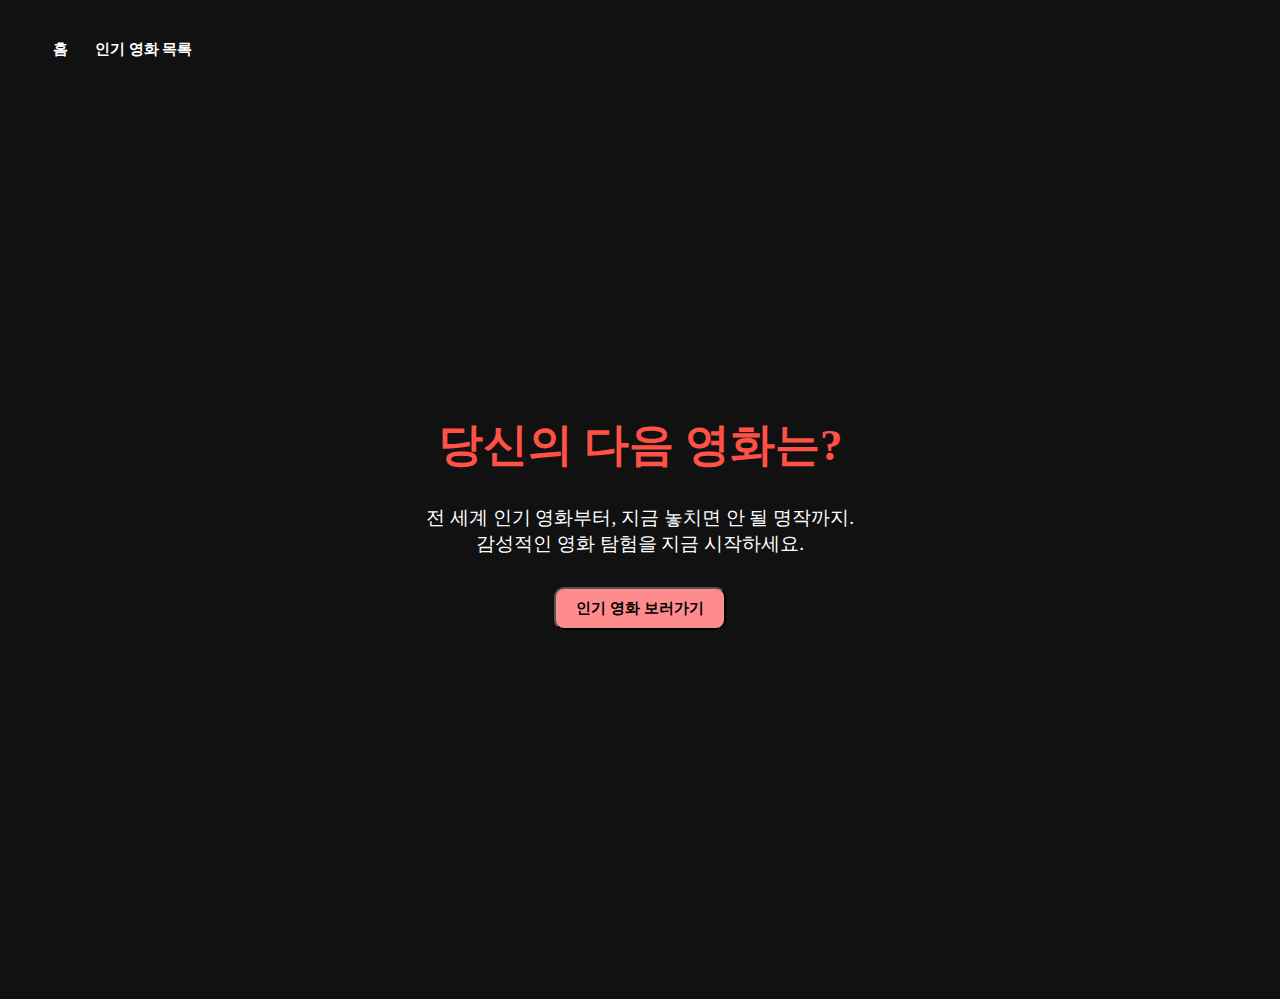
<file: index.html>
<!DOCTYPE html>
<html lang="ko">
  <head>
    <meta charset="UTF-8" />
    <meta name="viewport" content="width=device-width, initial-scale=1.0" />
    <title>당신의 다음 영화는?</title>
    <link rel="stylesheet" href="../style/movie.css" />
    <style>
      .main-section {
        display: flex;
        flex-direction: column;
        justify-content: center;
        align-items: center;
        text-align: center;
        min-height: 100vh;
        color: #ff5145;
        background-color: #111;
      }

      .main-title {
        font-size: 45px;
        font-weight: bold;
        margin-bottom: 30px;
      }

      .main-lit {
        font-size: 1.2rem;
        margin-bottom: 30px;
        color: #ffffff;
      }

      .btn-go {
        padding: 10px 20px;
        font-size: 11pt;
        font-weight: bold;
        border-radius: 10px;
        cursor: pointer;
        color: #000000;
        background-color: #ff8c8c;
      }

      .btn-go:hover {
        background-color: #ff3e30;
      }
    </style>
  </head>
  <body>
    <nav class="navbar">
      <div class="nav-container">
        <a href="./index.html">홈</a>
        <a href="./pages/movie.html">인기 영화 목록</a>
      </div>
    </nav>

    <section class="main-section">
      <div class="main-title">당신의 다음 영화는?</div>
      <div class="main-lit">
        전 세계 인기 영화부터, 지금 놓치면 안 될 명작까지.<br />
        감성적인 영화 탐험을 지금 시작하세요.
      </div>
      <a href="./pages/movie.html">
        <button class="btn-go">인기 영화 보러가기</button>
      </a>
    </section>
  </body>
</html>
</file>
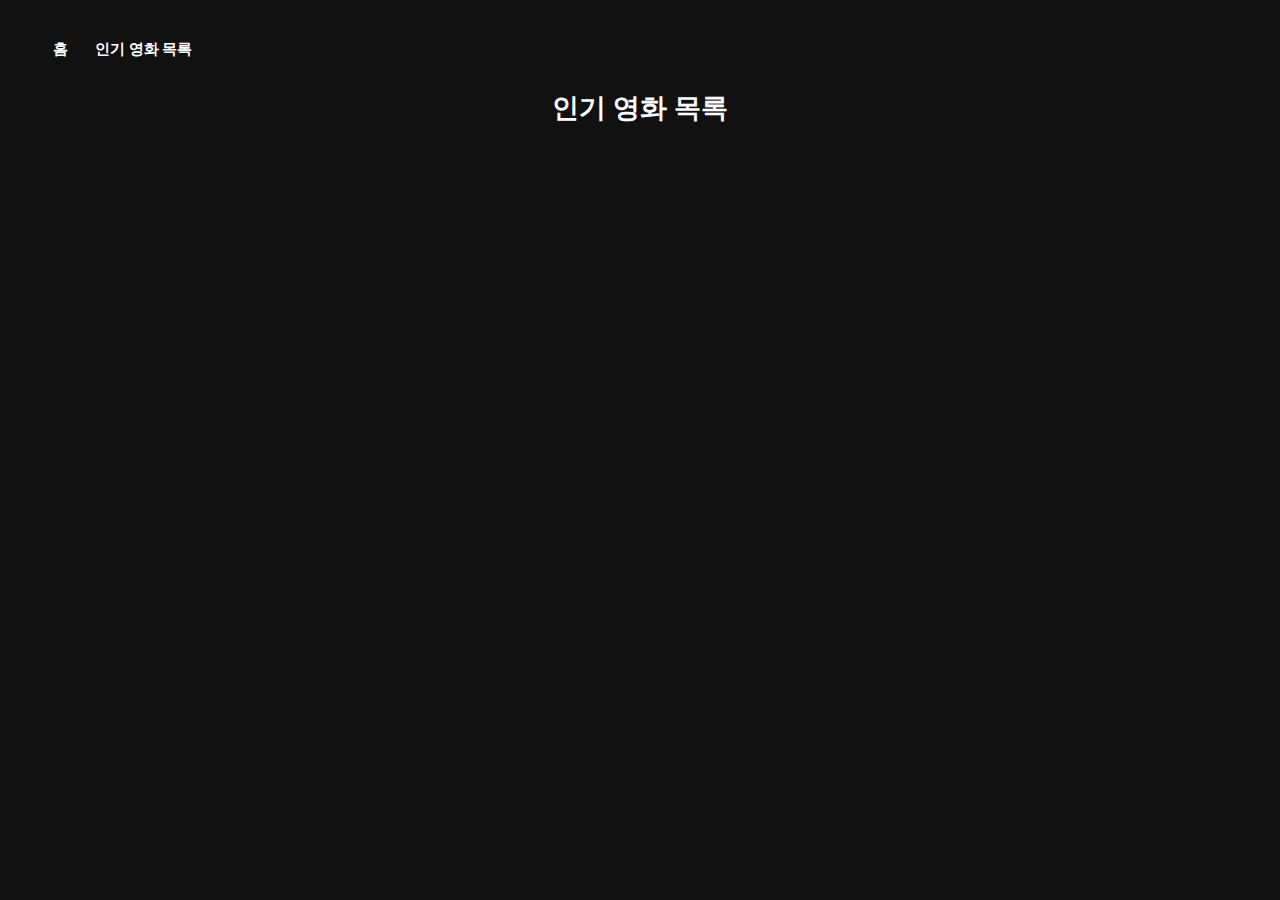
<file: pages/movie.html>
<!DOCTYPE html>
<html lang="ko">
  <head>
    <meta charset="UTF-8" />
    <meta name="viewport" content="width=device-width, initial-scale=1.0" />
    <title>인기 영화 목록</title>
    <link rel="stylesheet" href="../style/movie.css" />
  </head>
  <body>
    <nav class="navbar">
      <div class="nav-container">
        <a href="./index.html">홈</a>
        <a href="/pages/movie.html">인기 영화 목록</a>
      </div>
      <h1>인기 영화 목록</h1>
    </nav>
    <div class="movie-container" id="movie-container"></div>
    <script src="../js/movie.js"></script>
  </body>
</html>
</file>
<file: style/movie.css>
body {
  margin: 0;
  padding: 20pt;
  background-color: #111;
  color: #ffffff;
  font-size: 10pt;
}

h1 {
  text-align: center;
  margin-bottom: 30pt;
  font-size: 20pt;
}

.navbar {
  background-color: #111;
}

.nav-container {
  display: flex;
  gap: 20pt;
  padding: 10pt 20pt;
}

.nav-container a {
  color: #ffffff;
  text-decoration: none;
  font-weight: bold;
  font-size: 11pt;
}

.nav-container a:hover {
  color: #ff5145;
  text-decoration: none;
}

.movie-container {
  display: grid;
  gap: 30pt;
  grid-template-columns: repeat(auto-fit, minmax(150pt, 1fr));
}

.movie-card {
  position: relative;
  padding: 10pt;
  background-color: #292929;
  border-radius: 5pt;
  overflow: hidden;
  text-align: center;
}

.movie-card img {
  width: 100%;
  border-radius: 5pt;
}

.movie-info {
  position: absolute;
  bottom: 0;
  left: 0;
  right: 0;
  max-height: 100%;
  background-color: #414141;
  color: #ffffff;
  padding: 10pt;
  transform: translateY(100%);
  transition: transform 0.3s ease;
  font-size: 10pt;
}

.movie-card:hover .movie-info {
  transform: translateY(0%);
}

.movie-title {
  font-size: 15pt;
  font-weight: bold;
}

.movie-date {
  margin-top: 5pt;
  font-size: 9pt;
  color: #ffffff;
}
</file>
